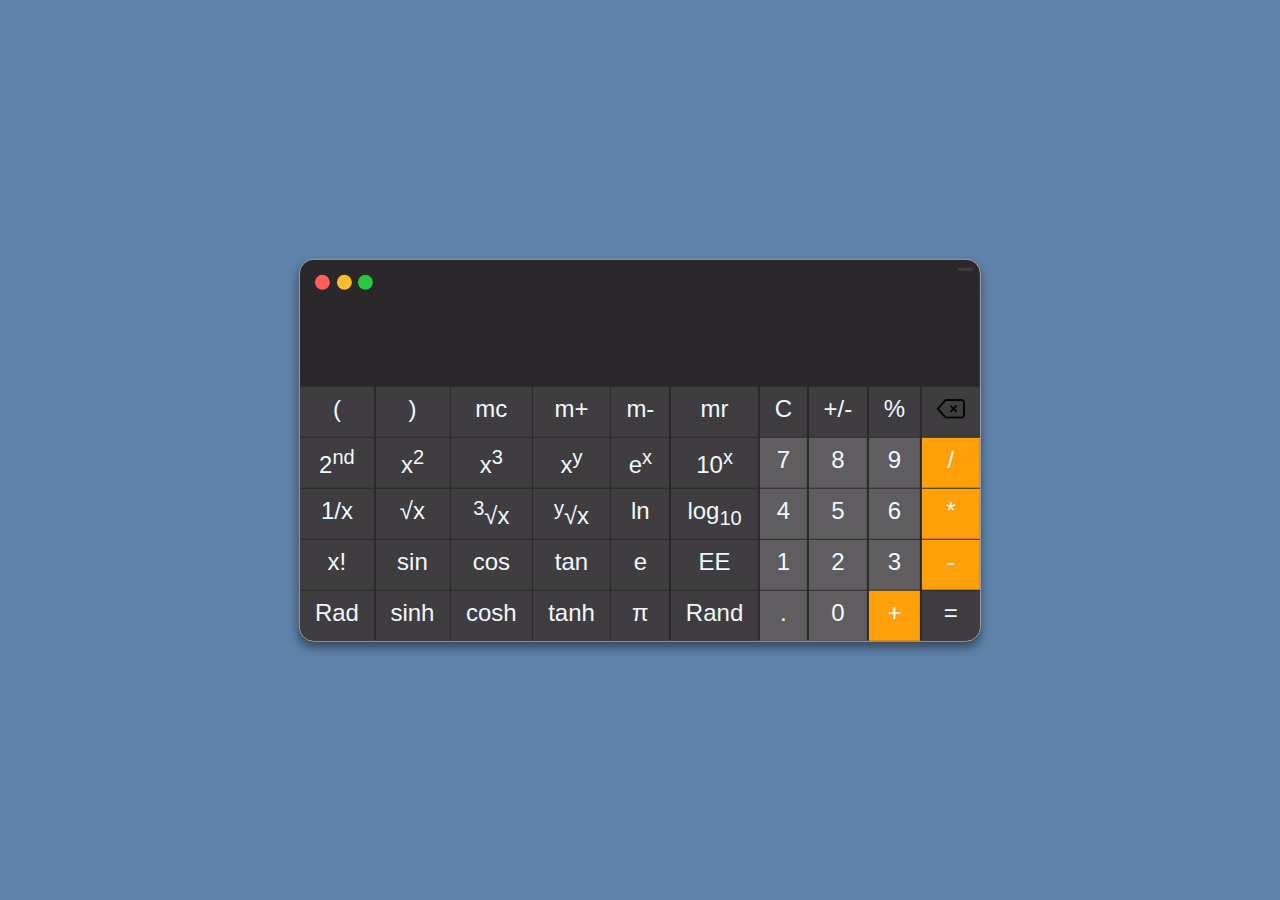
<file: index.html>
<!DOCTYPE html>
<html lang="en">
  <head>
    <meta charset="UTF-8" />
    <meta name="viewport" content="width=device-width, initial-scale=1.0" />
    <title>Calculator</title>
    <link rel="stylesheet" href="styles.css" />
  </head>
  <body>
    <main>
      <div class="calculator">
        <div class="topbar">
          <div class="mac_buttons red-button"></div>
          <div class="mac_buttons yellow-button"></div>
          <div class="mac_buttons green-button"></div>
          <div class="message"><span id="message-content"></span></div>
        </div>
        <div class="display">
          <span id="display_content" contenteditable="true"></span>
        </div>
        <div class="keypad">
          <div class="keys bracket" id="left-bracket">
            <span class="text">(</span>
          </div>
          <div class="keys bracket" id="left-bracket">
            <span class="text">)</span>
          </div>
          <div class="keys" id="memory-clear">
            <span class="text">mc</span>
          </div>
          <div class="keys" id="memory-add"><span class="text">m+</span></div>
          <div class="keys" id="memory-sub"><span class="text">m-</span></div>
          <div class="keys" id="memory-recall">
            <span class="text">mr</span>
          </div>
          <div class="keys clear topButtons"><span class="text">C</span></div>
          <div class="keys change-sign topButtons">
            <span class="text">+/-</span>
          </div>
          <div class="keys topButtons" id="percentage">
            <span class="text">%</span>
          </div>
          <div class="keys backspace">
            <span class="text image"
              ><img
                src="./assets/images/backspace.png"
                alt="backspace icon"
                width="19px
              "
            /></span>
          </div>
          <div class="keys">
            <span class="text">2<sup>nd</sup></span>
          </div>
          <div class="keys" id="square">
            <span class="text">x<sup>2</sup></span>
          </div>
          <div class="keys" id="cube">
            <span class="text">x<sup>3</sup></span>
          </div>
          <div class="keys" id="raiseToPowerY">
            <span class="text">x<sup>y</sup></span>
          </div>
          <div class="keys" id="eRaiseToPowerX">
            <span class="text">e<sup>x</sup></span>
          </div>
          <div class="keys" id="tenRaiseToPowerX">
            <span class="text">10<sup>x</sup></span>
          </div>
          <div class="keys number" id="num7"><span class="text">7</span></div>
          <div class="keys number" id="num8"><span class="text">8</span></div>
          <div class="keys number" id="num9"><span class="text">9</span></div>
          <div class="keys arithematic" id="divide">
            <span class="text">/</span>
          </div>
          <div class="keys" id="reciprocal"><span class="text">1/x</span></div>
          <div class="keys">
            <span class="text" id="squareRoot">&radic;<span>x</span></span>
          </div>
          <div class="keys" id="cubeRoot">
            <span class="text"><sup>3</sup>&radic;<span>x</span></span>
          </div>
          <div class="keys" id="ythRoot">
            <span class="text"><sup>y</sup>&radic;<span>x</span></span>
          </div>
          <div class="keys log" id="logorithm">
            <span class="text">ln</span>
          </div>
          <div class="keys">
            <span class="text log" id="logorithmBase10">log<sub>10</sub></span>
          </div>
          <div class="keys number num-row-2" id="num4">
            <span class="text">4</span>
          </div>
          <div class="keys number num-row-2" id="num5">
            <span class="text">5</span>
          </div>
          <div class="keys number num-row-2" id="num6">
            <span class="text">6</span>
          </div>
          <div class="keys arithematic" id="multiply">
            <span class="text">*</span>
          </div>
          <div class="keys" id="factorial"><span class="text">x!</span></div>
          <div class="keys" id="sin"><span class="text">sin</span></div>
          <div class="keys" id="cos"><span class="text">cos</span></div>
          <div class="keys" id="tan"><span class="text">tan</span></div>
          <div class="keys" id="eularNumber"><span class="text">e</span></div>
          <div class="keys"><span class="text">EE</span></div>
          <div class="keys number num-row-1" id="num1">
            <span class="text">1</span>
          </div>
          <div class="keys number num-row-1" id="num2">
            <span class="text">2</span>
          </div>
          <div class="keys number num-row-1" id="num3">
            <span class="text">3</span>
          </div>
          <div class="keys arithematic" id="minus">
            <span class="text">-</span>
          </div>
          <div class="keys" id="angle"><span class="text">Rad</span></div>
          <div class="keys"><span class="text">sinh</span></div>
          <div class="keys"><span class="text">cosh</span></div>
          <div class="keys"><span class="text">tanh</span></div>
          <div class="keys" id="pi"><span class="text">&pi;</span></div>
          <div class="keys" id="random"><span class="text">Rand</span></div>
          <div class="keys dot num-row-0" id="dot">
            <span class="text">.</span>
          </div>
          <div class="keys number num-row-0" id="num0">
            <span class="text">0</span>
          </div>
          <div class="keys arithematic" id="plus">
            <span class="text">+</span>
          </div>
          <div class="keys" id="equalto">
            <span class="text">=</span>
          </div>
        </div>
        <div class="pseudo-footer">
          <div class="iphone-bottom-bar"></div>
        </div>
      </div>
    </main>
    <script src="script.js"></script>
  </body>
</html>
</file>
<file: styles.css>
* {
  margin: 0;
  padding: 0;
  font-family: 'SF pro', sans-serif;
  font-optical-sizing: auto;
  font-weight: 100;
  font-style: normal;
}
html {
  background-color: #5f82ab;
}
@media only screen and (min-width: 600px) {
  body {
    zoom: 1.5; /* 150% zoom */
  }

  .calculator {
    position: absolute;
    top: 50%;
    left: 50%;
    transform: translate(-50%, -50%);
    display: inline-block;
    background-color: #2a282a;
    border-radius: 10px;
    padding: 5px 0px 0px 0px;
    border: 1px solid rgb(165, 164, 166);
    box-shadow: 0px 4px 6px rgba(23, 23, 23, 0.5);
  }
  .topbar {
    display: inline;
    padding-top: 0px;
    padding-left: 10px;
  }
  .mac_buttons {
    display: inline-block;
    height: 10px;
    width: 10px;
    border-radius: 11px;
  }
  .red-button {
    background-color: #ff5f57;
  }

  .yellow-button {
    background-color: #febc2e;
  }

  .green-button {
    background-color: #28c840;
  }
  .message {
    padding: 1px 5px 1px 5px;
    margin-right: 5px;
    position: absolute;
    right: 0;
    display: inline;
    font-size: small;
    background-color: #3f3d3f;
  }

  .display {
    margin: 0px 1px 1px 1px;
    display: flex;
    height: 5vh;
    border-radius: 10px;
    justify-content: flex-end;
    background-color: rgba(42, 40, 42, 0.1);
    padding: 0px 10px 15px 10px;
    color: white;
    font: inherit;
    font-size: 40px;
  }
  .keypad {
    display: inline-grid;
    font: inherit;
    grid-template-columns: repeat(10, 1fr); /* 10 columns */
    grid-template-rows: repeat(5, 1fr); /* 6 rows */
    grid-column-gap: 1px; /* Adjust gap between grid items as needed */
    grid-row-gap: 1px;
    justify-content: space-evenly;
    align-content: space-evenly;
    text-align: center;
  }

  .keys {
    display: block;
    /* height: 40px;
  width: 40px; */
    color: aliceblue;
    background-color: #3f3d3f;
    padding: 5px 10px 5px 10px;
    /* border: 0.05px solid black; */
  }
  .keys.active {
    background-color: #5f5d5f;
  }

  .keys.number.active {
    background-color: hsl(0, 0%, 71%); /* Change background color when active */
  }

  .arithematic {
    background-color: #ff9f0a;
  }
  .keys.arithematic.active {
    background-color: #cb7d06;
  }

  .number,
  .dot {
    background-color: #5f5d5f;
  }

  #equalto {
    border-bottom-right-radius: 10px;
    background-color: #3f3d3f;
  }
  .active#equalto {
    background-color: #5f5d5f;
  }

  #angle {
    border-bottom-left-radius: 10px;
  }

  .message {
    border-radius: 10px;
  }
  .pseudo-footer {
    display: none;
    height: 0;
    width: 0;
  }
}

@media only screen and (max-width: 600px) {
  body {
    background-color: black;
    color: #ffffff;
  }
  .calculator {
    height: 100vh;
    display: flex;
    flex-direction: column;
    flex-wrap: wrap;
    justify-content: flex-end;
  }
  .display {
    height: 11.6vh;
    width: 100vw;
    display: flex;
    text-align: end;
    justify-content: flex-end;
    align-items: center;
    font-size: 4.5rem;
  }

  .keypad {
    /* border: 1px solid white; */
    height: 57vh;
    width: 100vw;
    /* height out of 91 of vh */
    display: inline-grid;
    font: inherit;
    grid-template-columns: auto auto auto auto;
    grid-template-rows: auto auto auto auto;
    justify-content: space-around;
    align-content: space-around;
    text-align: center;
  }
  .keys {
    display: none;
    width: 0;
    height: 0;
    order: 1000;
  }
  .topButtons,
  .number,
  .arithematic,
  #dot,
  #equalto {
    display: flex;
    /* padding: 2.9vh 9.1vw; */
    flex-wrap: wrap;
    justify-content: center;
    align-content: center;
    height: 8.75vh;
    width: 18.35vw;
    /* border: 1px solid white; */
    background-color: #333333;
    background: #333333;
    border-radius: 40vw;
    color: white;
    font-size: 1.5rem;
  }
  .topButtons {
    background-color: #a5a5a5;
    color: black;
    order: 1;
  }
  .topButtons.active {
    background-color: #ffffff;
  }
  .arithematic,
  #equalto {
    background-color: #ff9f0a;
  }
  .arithematic.active,
  .active#equalto {
    background-color: #ffffff;
    color: #ff9f0a;
  }
  #divide {
    order: 2;
  }
  .number {
    order: 3;
  }
  .number.active,
  .dot.active {
    background-color: #737373;
  }
  #multiply {
    order: 4;
  }
  .num-row-2 {
    order: 5;
  }
  #minus {
    order: 6;
  }
  .num-row-1 {
    order: 7;
  }
  #plus {
    order: 8;
  }
  #num0 {
    order: 9;
    grid-column: 1 / span 2;
    width: 44.25vw;
    justify-content: start;
    padding-left: 15%;
  }
  #dot,
  #equalto {
    order: 10;
  }
  .pseudo-footer {
    height: 6.9vh;
    width: 100vw;
    display: flex;
    justify-content: center;
    align-items: end;
  }
  .pseudo-footer > .iphone-bottom-bar {
    height: 0.6vh;
    width: 50vw;
    border-radius: 0.3vh;
    color: #ffffff;
    background: #ffffff;
  }
}
</file>
